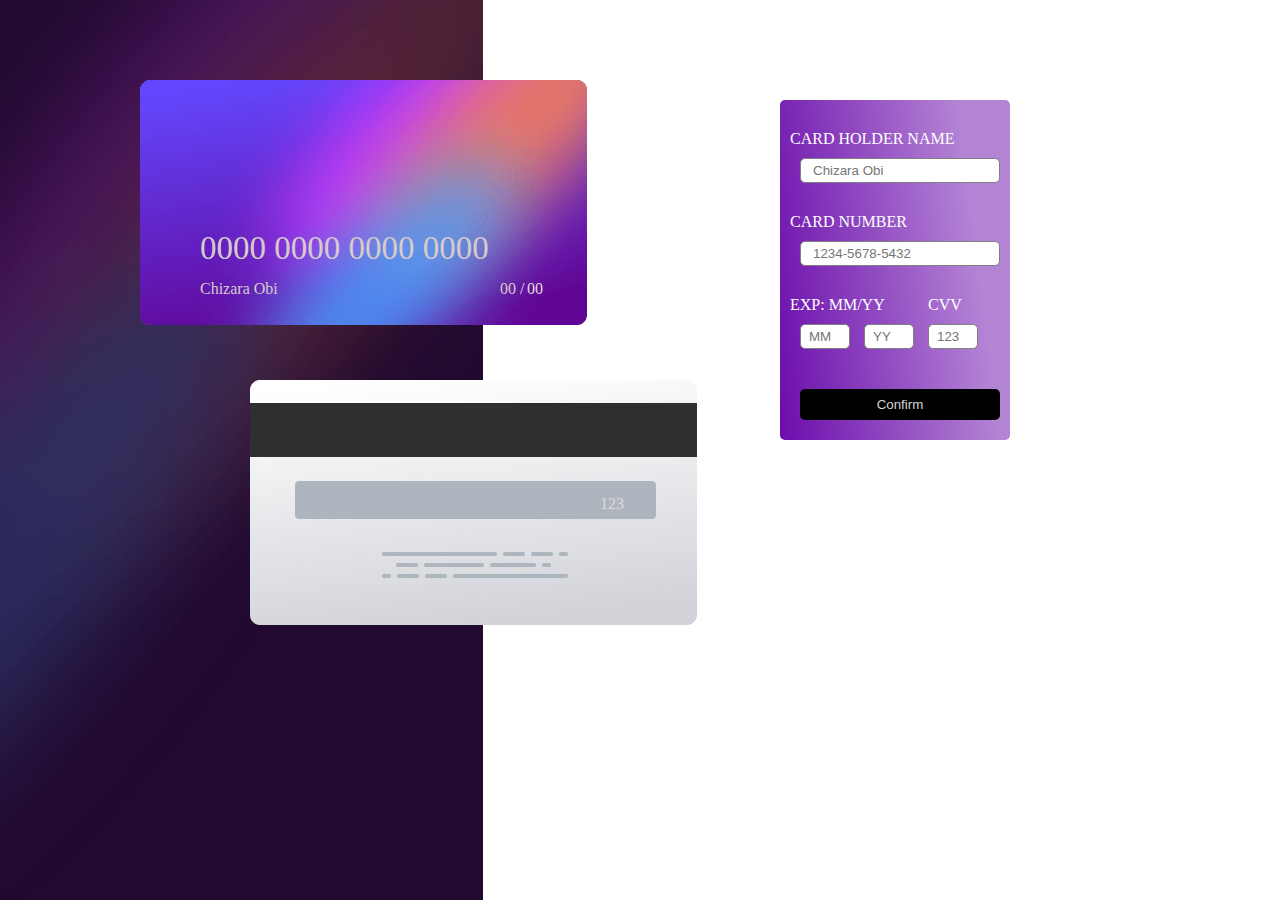
<file: index.html>
<!DOCTYPE html>
<html lang="en">
<head>
    <meta charset="UTF-8">
    <meta name="viewport" content="width=device-width, initial-scale=1.0">
    <title>interactive-card-details</title>
    <link rel="icon" type="image/x-icon" href="/images/favicon-32x32.png">
    <link rel="stylesheet" href="./interactive-file.css">
</head>
<body>
<section class="main-body">

    <div class="left-div">

    <img class="left-image"  src="./images/bg-main-desktop.png" alt=" gradient card post">

    <img class="name-input-image"  src="./images/bg-card-front.png" alt="name input image">
    <img class="card-back"    src="./images/bg-card-back.png" alt="card-back ">
    <span class="card" >0000 0000 0000 0000</span>
    <span class="name">Chizara Obi</span>
    <span class="exp">00</span>
    <span class="exp-Y">00</span>
    <span class="slash">/</span>
    
    <span class="cvv">123</span>

    </div>

<!-- This space is just there for clearance -->
<!-- side comment -->


    <div class="right-div">

       <section class="card-input-form">

        <div class="card-input-div">
            <span class="card-holder-name"> CARD HOLDER NAME</span>
        </div>
        <input class="name-input" type="text" placeholder="Chizara Obi">


        <div class="card-input-div">
            <span class="card-holder-name"> CARD NUMBER </span>
        </div>

        <input class="num-input" id="vnumber"   type="text" placeholder="1234-5678-5432">
        



        <div class="expiry-date-div">
            <span class="expiry-date"> EXP: MM/YY &nbsp;&nbsp;&nbsp;&nbsp;&nbsp;&nbsp;&nbsp;&nbsp;&nbsp; CVV</span><br>
            <input class="exp-month" id="vMonth" type="text" placeholder="MM">
            <input class="exp-year"  id="vyear"  type="text" placeholder="YY">
            <input class="exp-cvv" id="vcvv"  type="text" placeholder="123">



            <div class="confirm-button-div" >

                <button class="confirm-button" onclick="
                    displayMessage();">
                    Confirm
                </button>

            </div>






        </div>
        </section>



    </div>








    





</section> 
</body>
<script src="./interactive-card.js" ></script>
</html>
</file>
<file: interactive-file.css>
*{
    padding: 0;
    margin: 0;
    box-sizing: border-box;
  
    }

.main-body{
    display: grid;
    grid-template-columns: 400px 1fr;
    height: 900px;
    background-color: white;
}

.left-image{
  position: relative;
}

.name-input-image{
  position: absolute;
  top: 80px;
  left: 140px;
}

.card-back{
  position: absolute;
  top: 380px;
  left: 250px;
}
.card{
  display: inline-block;
  position: absolute;
  top: 230px;
  left: 200px;
  width: 300px;
  font-size: 33px;
  font-style: bold;
  color: rgb(214, 203, 203);

}
.name{
  position: absolute;
  top: 280px;
  left: 200px;
  color: rgb(214, 203, 203);
 
}

   
.exp{
  position: absolute;
  top: 280px;
  left: 500px;
  color: rgb(214, 203, 203);

}

.cvv{

  position: absolute;
  top: 495px;
  left: 600px;
  color: rgb(227, 217, 217);

}

.exp-Y{
  position: absolute;
  top: 280px;
  left: 527px;
  color: rgb(227, 217, 217);

}
.slash{
  position: absolute;
  top: 279.9px;
  left: 520px;
  color: rgb(227, 217, 217);
  font-weight: 100;
  
}

.card-input-form{
    width: 230px;
    height: 340px;
    margin-top: 100px;
    margin-left: 380px;
    border-radius: 5px;
    background: rgb(107,13,172);
    background: linear-gradient(83deg, rgba(107,13,172,1) 0%, rgba(107,13,172,0.5104166666666667) 81%);;

}

.card-input-div{
    padding-top: 30px;
    padding-left: 10px;
}

.card-holder-name{
   color: white;
}

.name-input{
    margin-top: 10px;
    margin-left: 20px;
    padding-top: 15px;
    border: 1px solid gray;
    border-radius: 5px;
    width: 200px;
    height: 30 px;
    padding: 4px 12px 4px 12px;
    

}
.num-input{
  margin-top: 10px;
  margin-left: 20px;
  padding-top: 15px;
  border: 1px solid gray;
  border-radius: 5px;
  width: 200px;
  height: 30 px;
  padding: 4px 12px 4px 12px;
  
}

::placeholder {
   padding-right: 10px;
   margin-left: 10px;
  }



.expiry-date-div{
    padding-top: 30px;
    padding-left: 10px;

}



  .expiry-date{
    color:white
    
  }

  .exp-month{
    margin-top: 10px;
    margin-left: 10px;
    width: 50px;
    border: 1px solid gray;
    padding: 4px 8px 4px 8px;
    border-radius: 5px;
  }

  .exp-year{
    margin-top: 10px;
    margin-left: 10px;
    width: 50px;
    border: 1px solid gray;
    padding: 4px 8px 4px 8px;
    border-radius: 5px;

  }
  .exp-cvv{
    margin-top: 10px;
    margin-left: 10px;
    width: 50px;
    border: 1px solid gray;
    padding: 4px 8px 4px 8px;
    border-radius: 5px;

  }

  .confirm-button-div{

    margin-top: 40px;
    margin-left: 10px;
  }

  button{
    color: lightgrey;
    width: 200px;
    padding: 8px 12px 8px 12px;
    background-color: black;
    border: none;
    border-radius: 5px;
    cursor: pointer;
  }

  button:hover{
    background-color: rgb(34, 32, 32);
  }
 
  button:active{
    opacity:  0.5
  }
</file>
